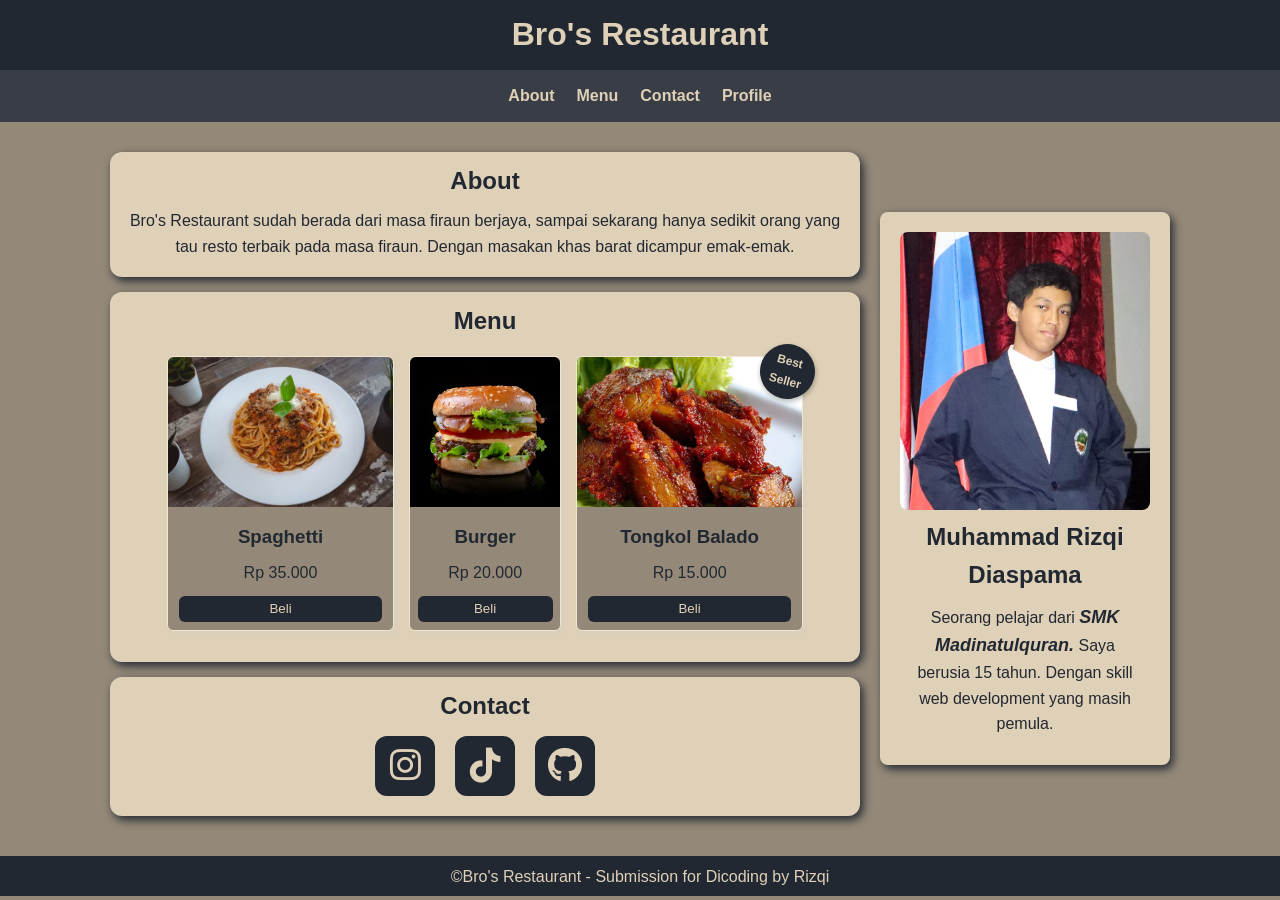
<file: index.html>
<!DOCTYPE html>
<html>
  <head>
    <title>Submission Rizqi</title>
    <link rel="stylesheet" href="styles.css">
    <link rel="stylesheet" href="https://cdnjs.cloudflare.com/ajax/libs/font-awesome/6.5.1/css/all.min.css">
  </head>
  <body>
    <header>
      <h1>Bro's Restaurant</h1>
    </header>
    <nav>
      <ul>
      <li><a href="#tentang">About</a></li>
      <li><a href="#menu">Menu</a></li>
      <li><a href="#kontak">Contact</a></li>
      <li><a href="https://www.dicoding.com/users/muhammad_rizqi_d6n9l/academies">Profile</a></li>
      </ul>
    </nav>
  <div class="container">
    <main>

      <article>
        <div class="about">
          <h2 id="tentang">About</h2>
          <p>Bro's Restaurant sudah berada dari masa firaun berjaya, sampai sekarang hanya sedikit orang yang tau resto terbaik pada masa firaun. Dengan masakan khas barat dicampur emak-emak.</p>
        </div>
      </article>

      <article>
        <div id="menu-c">
          <h2 id="menu">Menu</h2>
          <div class="d-menu">
          <div class="menu">
            <img id="spageti" src="spaghetti.jpg" alt="spaghetti">
            <h3>Spaghetti</h3>
            <span>Rp 35.000</span><br>
            <button>Beli</button>
          </div>
          <div class="menu">
            <img id="burger" src="burger.png" alt="burger">
            <h3>Burger</h3>
            <span>Rp 20.000</span><br>
            <button>Beli</button>
          </div>
          <div class="menu">
            <span id="tanda">Best Seller</span>
            <img id="tongkol" src="ikan tongkol.jpeg" alt="tongkol balado">
            <h3>Tongkol Balado</h3>
            <span>Rp 15.000</span><br>
            <button>Beli</button>
          </div>
        </div>
      </article>

      <article>
        <div id="kontak">
          <h2 class="h-menu">Contact</h2>
          <div class="kontak-c">
          <div class="kontak">
          <a href="https://www.instagram.com/senvor.21/">
            <button><i class="fa-brands fa-instagram logo-sosmed"></i></button>
          </a>
          </div>

          <div class="kontak">
          <a href="https://www.tiktok.com/@ucing_gila">
            <button><i class="fa-brands fa-tiktok logo-sosmed"></i></button>
            </a>
          </div>
          <div class="kontak">
            <a href="https://github.com/MRD-210">
              <button><i class="fa-brands fa-github logo-sosmed"></i></button>
            </a>
          </div>
        </div>
      </article>
    </main>
  
    <aside>
      <img src="rizqi.JPG" alt="Foto pribadi">
      <h2>Muhammad Rizqi Diaspama</h2>
      <p>Seorang pelajar dari <b><em>SMK Madinatulquran.</em></b> Saya berusia 15 tahun. Dengan skill web development yang masih pemula. </p>
    </aside>
  </div>
    <footer>
      <p>&copy;Bro's Restaurant - Submission for Dicoding by Rizqi</p>
    </footer>
  </body>
</html>
</file>
<file: styles.css>
html {scroll-behavior: smooth;}
* {
  margin: 0;
  padding: 0;
  box-sizing: border-box;
}
body {
  font-family: 'Segoe UI', Tahoma, Geneva, Verdana, sans-serif;
  line-height: 1.6;
  background-color: #948979;
  color: #222831;
}
header {
  background-color: #222831;
  color: #DFD0B8;
  display: grid;
  place-items: center;
  height: 70px;
}
nav {
  background-color: #393E46;
  position: sticky;
  top: 0;
  z-index: 999;
}
nav a {
  text-decoration: none;
  color: #DFD0B8;
  font-weight: bold;
  margin: 1px;
}
nav a:hover {color: white;}
nav ul {
  display: flex;
  gap: 20px;
  list-style: none;
  padding: 13px;
  justify-content: center; 
}
.container {
  display: flex;
  flex-wrap: wrap;
  gap: 20px;
  max-width: 1100px;
  margin: 30px auto;
  padding: 0 20px;
}
#tentang, #menu, #kontak {scroll-margin-top: 68px;}
main {
  flex: 3;
  min-width: 300px;
}
.about {
  background-color: #DFD0B8;
  width: 100%;
  margin: auto;
  text-align: center;
  padding: 10px;
  margin-bottom: 15px;
  border-radius: 12px;
  box-shadow: 3px 4px 10px;
  transition: transform 0.3s ease;
}
.about:hover {
  transform: scale(1.02);
  background-color: #e0d3c2;
}
#menu-c {
  background-color: #DFD0B8;
  border-radius: 12px;
  box-shadow: 3px 4px 10px;
  padding: 10px;
  width: 100%;
  height: 370px;
  text-align: center;
  margin: 0 auto;
  margin-bottom: 10px;
  transition: transform 0.3s ease;
}
#menu-c:hover {
  transform: scale(1.02);
  background-color: #e0d3c2;
}
.d-menu {
  display: flex;
  justify-content: center;
  gap: 15px;
  height: auto;
  width: 100%;
}
#menu {margin-bottom: 15px;}
.menu {
  background-color: #948979;
  border: 1px solid #f0e6d2;
  border-radius: 6px;
  text-align: center;
  box-shadow: 3px 3px 4px #d9d0bd;
  height: auto;
  padding-bottom: 15px;
  transition: transform 0.3s ease;
  position: relative;
}
.menu:hover {
  transform: scale(1.05);
  background-color: #a69a88;
}
.menu h3, p {margin: 8px;}
.menu img {
  border-top-left-radius: 6px;
  border-top-right-radius: 6px;
  width: 100%;
  height: 150px;
  object-fit: cover;
}
.menu button {
  width: 90%;
  border: none;
  background-color: #222831;
  color: #DFD0B8;
  height: 10%;
  border-radius: 6px;
  margin-top: 10px;
  cursor: pointer;
  transition: transform 0.3s ease;
}
.menu button:hover {
  transform: scale(1.05);
  background-color: #393E46;
}
#tanda {
  position: absolute;
  top: -13px;
  right: -13px;
  transform: rotate(15deg);
  width: 55px;
  height: 55px;
  background-color: #222831;
  color: #DFD0B8;
  border-radius: 50%;
  display: flex;
  justify-content: center;
  align-items: center;
  font-size: 12px;  
  font-weight: bold;
  box-shadow: 1px 2px 5px rgba(0, 0, 0, 0.3);
}
aside {
  flex: 1;
  min-width: 250px;
  max-width: 660px;
  background-color: #DFD0B8;
  padding: 20px;
  border-radius: 8px;
  height: fit-content;
  margin: auto;
  box-shadow: 3px 4px 10px;
  text-align: center;
  transition: transform 0.3s ease;
}
aside:hover {
  transform: scale(1.02);
  background-color: #e0d3c2;
}
aside b {font-size: 18px;}
aside img {
  width: 100%;
  border-radius: 8px;
  max-width: 300px;
  transition: transform 0.5s ease;
}
aside img:hover {transform: scale(0.7);}
#kontak {
  background-color: #DFD0B8;
  border-radius: 12px;
  box-shadow: 3px 4px 10px;
  padding: 10px;
  width: 100%;
  height: auto;
  text-align: center;
  margin: 0 auto;
  margin-bottom: 10px;
  margin-top: 15px;
  transition: transform 0.3s ease;
}
#kontak:hover {
  transform: scale(1.02);
  background-color: #e0d3c2;
}
.kontak-c {
  display: flex;
  justify-content: center;
}
.kontak {
  display: grid;
  place-items: center;
}
.kontak button {
  width: 60px;
  height: 60px; 
  background-color: #222831;
  color: #DFD0B8;
  border: none;
  font-size: 18px;
  border-radius: 12px;
  cursor: pointer;
  transition: transform 0.3s ease;
}
.kontak button i {
  font-size: 35px;
}
.kontak button:hover {
  transform: scale(1.05);
  background-color: #36404f;
}
.kontak a {
  display: inline-block;
  margin: 10px;
}
footer {
  background-color: #222831;  
  color: #DFD0B8;
  display: grid;
  place-items: center;
  height: 40px;
}
@media (max-width: 768px) {
  .container {flex-direction: column;}
  .d-menu {
    flex-direction: column;
    align-items: center;
  }
  #menu-c {
    height: auto;
    padding-bottom: 20px;
  }
  .menu {width: 250px;}
  .kontak-c {flex-direction: column;}
  .kontak button {
    width: 200px;
    max-width: 300px;
  }
  .menu img {width: 248px;}
  .menu button {
    width: 80%;
    height: 35px;
    font-size: 18px;
  }
}
</file>
